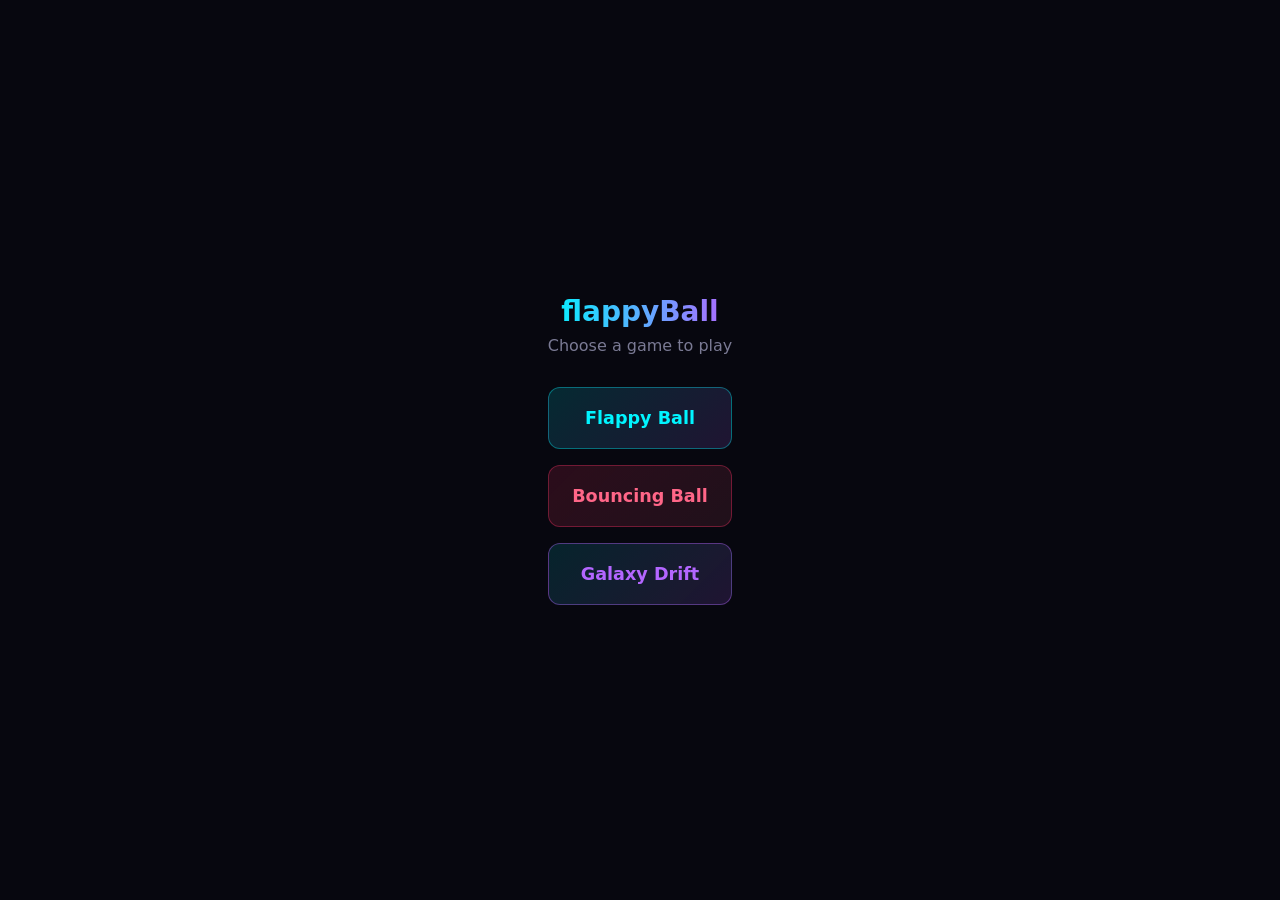
<file: index.html>
<!DOCTYPE html>
<html lang="en">
<head>
  <meta charset="UTF-8">
  <meta name="viewport" content="width=device-width, initial-scale=1.0">
  <title>flappyBall — Game Hub</title>
  <style>
    * { box-sizing: border-box; margin: 0; padding: 0; }
    body {
      min-height: 100dvh;
      font-family: "Segoe UI", system-ui, sans-serif;
      background: #07070f;
      color: #eaeaf2;
      display: flex;
      align-items: center;
      justify-content: center;
      padding: 2rem;
    }
    main { max-width: 420px; text-align: center; }
    h1 {
      font-size: 1.75rem;
      margin-bottom: 0.5rem;
      background: linear-gradient(90deg, #00f5ff, #b366ff);
      -webkit-background-clip: text;
      background-clip: text;
      color: transparent;
    }
    p { color: #7a7a94; margin-bottom: 2rem; }
    .games { display: flex; flex-direction: column; gap: 1rem; }
    a {
      display: block;
      padding: 1.25rem;
      border-radius: 12px;
      text-decoration: none;
      font-weight: 600;
      font-size: 1.1rem;
      transition: transform 0.15s ease;
    }
    a:hover { transform: scale(1.03); }
    .flappy {
      background: linear-gradient(135deg, rgba(0,245,255,0.15), rgba(179,102,255,0.15));
      border: 1px solid rgba(0, 245, 255, 0.35);
      color: #00f5ff;
    }
    .bounce {
      background: linear-gradient(135deg, rgba(255,51,102,0.15), rgba(255,100,130,0.1));
      border: 1px solid rgba(255, 51, 102, 0.35);
      color: #ff6688;
    }
    .galaxy {
      background: linear-gradient(135deg, rgba(0,245,255,0.12), rgba(179,102,255,0.15));
      border: 1px solid rgba(179, 102, 255, 0.4);
      color: #b366ff;
    }
  </style>
</head>
<body>
  <main>
    <h1>flappyBall</h1>
    <p>Choose a game to play</p>
    <nav class="games">
      <a class="flappy" href="flappy-ball/index.html">Flappy Ball</a>
      <a class="bounce" href="bouncing-ball/index.html">Bouncing Ball</a>
      <a class="galaxy" href="galaxy-drift/index.html">Galaxy Drift</a>
    </nav>
  </main>
</body>
</html>
</file>
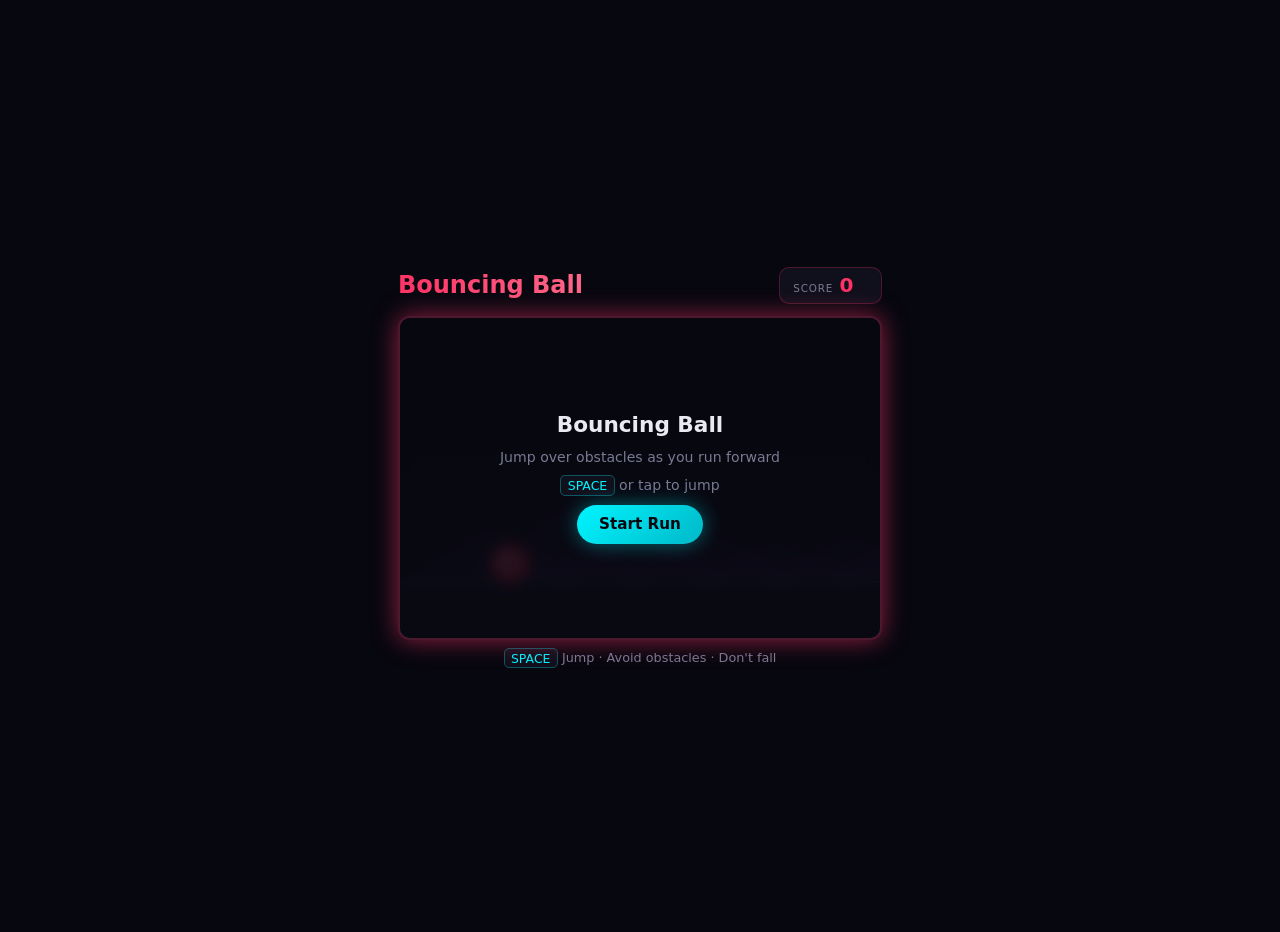
<file: bouncing-ball/index.html>
<!DOCTYPE html>
<html lang="en">
<head>
  <meta charset="UTF-8">
  <meta name="viewport" content="width=device-width, initial-scale=1.0, user-scalable=no">
  <title>Bouncing Ball Runner</title>
  <link rel="stylesheet" href="style.css">
</head>
<body>
  <div class="game-wrapper">
    <header class="hud">
      <h1 class="title">Bouncing Ball</h1>
      <div class="score-panel">
        <span class="label">Score</span>
        <span id="score" class="score-value">0</span>
      </div>
    </header>

    <div class="arena-container" id="gameArea">
      <canvas id="arena" width="480" height="320" aria-label="Bouncing ball runner"></canvas>

      <div id="startOverlay" class="overlay">
        <p class="overlay-title">Bouncing Ball</p>
        <p class="overlay-hint">Jump over obstacles as you run forward</p>
        <p class="overlay-controls"><kbd>SPACE</kbd> or tap to jump</p>
        <button id="startBtn" class="btn btn-primary" type="button">Start Run</button>
      </div>

      <div id="gameOverOverlay" class="overlay hidden">
        <p class="overlay-title game-over-text">GAME OVER</p>
        <p class="final-score">Score: <span id="finalScore">0</span></p>
        <button id="restartBtn" class="btn btn-primary" type="button">Try Again</button>
      </div>
    </div>

    <footer class="hint">
      <kbd>SPACE</kbd> Jump · Avoid obstacles · Don't fall
    </footer>
  </div>

  <script src="script.js"></script>
</body>
</html>
</file>
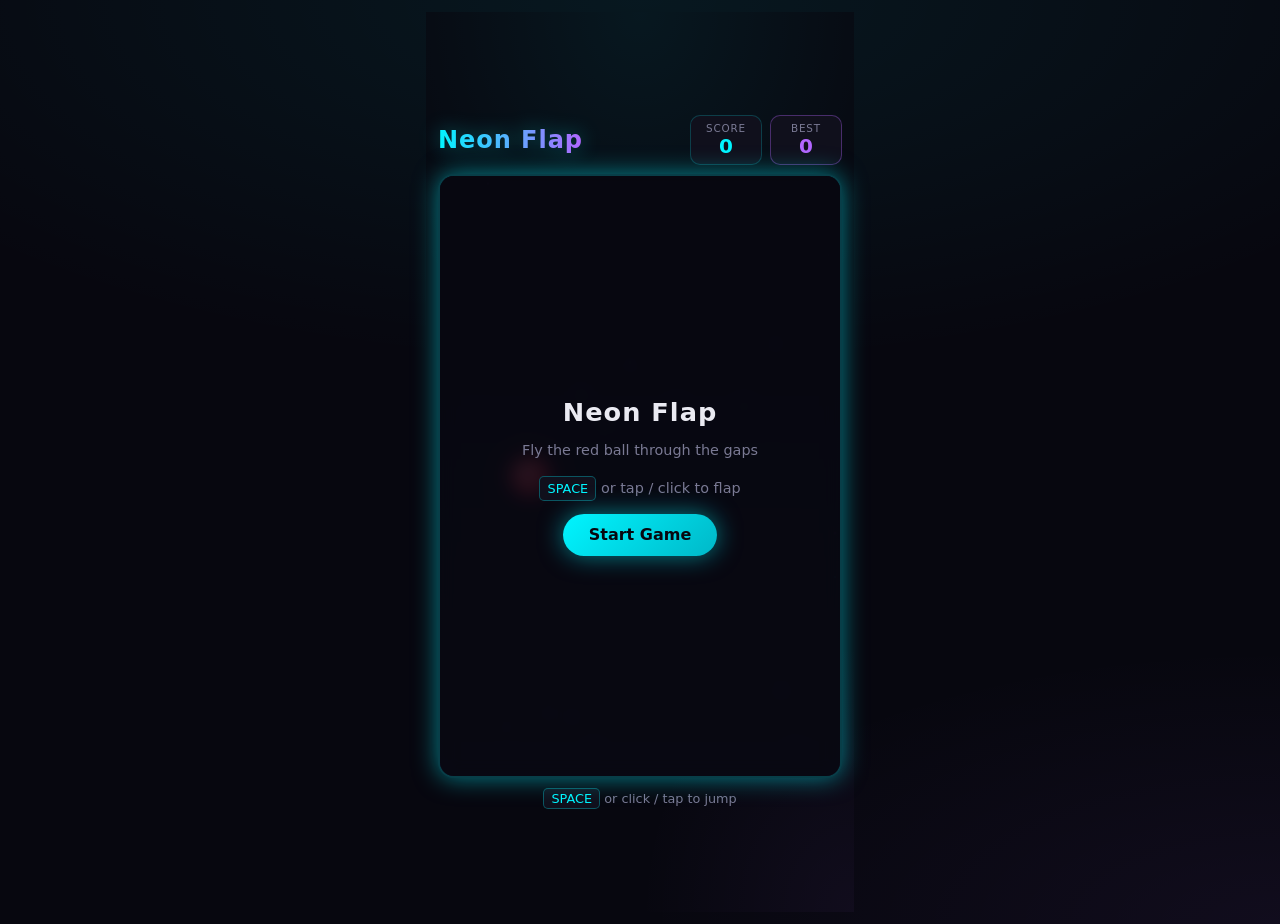
<file: flappy-ball/index.html>
<!DOCTYPE html>
<html lang="en">
<head>
  <meta charset="UTF-8">
  <meta name="viewport" content="width=device-width, initial-scale=1.0, user-scalable=no">
  <title>Neon Flap</title>
  <link rel="stylesheet" href="style.css">
</head>
<body>
  <div class="game-wrapper">
    <header class="hud">
      <h1 class="title">Neon Flap</h1>
      <div class="scores">
        <div class="score-panel">
          <span class="label">Score</span>
          <span id="score" class="score-value">0</span>
        </div>
        <div class="score-panel best">
          <span class="label">Best</span>
          <span id="bestScore" class="score-value">0</span>
        </div>
      </div>
    </header>

    <div class="canvas-container" id="gameArea">
      <canvas id="gameCanvas" width="400" height="600" aria-label="Neon Flap game"></canvas>

      <div id="startOverlay" class="overlay">
        <p class="overlay-title">Neon Flap</p>
        <p class="overlay-hint">Fly the red ball through the gaps</p>
        <p class="overlay-controls">
          <kbd>SPACE</kbd> or tap / click to flap
        </p>
        <button id="startBtn" class="btn btn-primary" type="button">Start Game</button>
      </div>

      <div id="gameOverOverlay" class="overlay hidden">
        <p class="overlay-title game-over-text">GAME OVER</p>
        <p class="final-score">Score: <span id="finalScore">0</span></p>
        <p class="final-best">Best: <span id="finalBest">0</span></p>
        <button id="restartBtn" class="btn btn-primary" type="button">Play Again</button>
      </div>
    </div>

    <footer class="controls-hint">
      <kbd>SPACE</kbd> or click / tap to jump
    </footer>
  </div>

  <script src="script.js"></script>
</body>
</html>
</file>
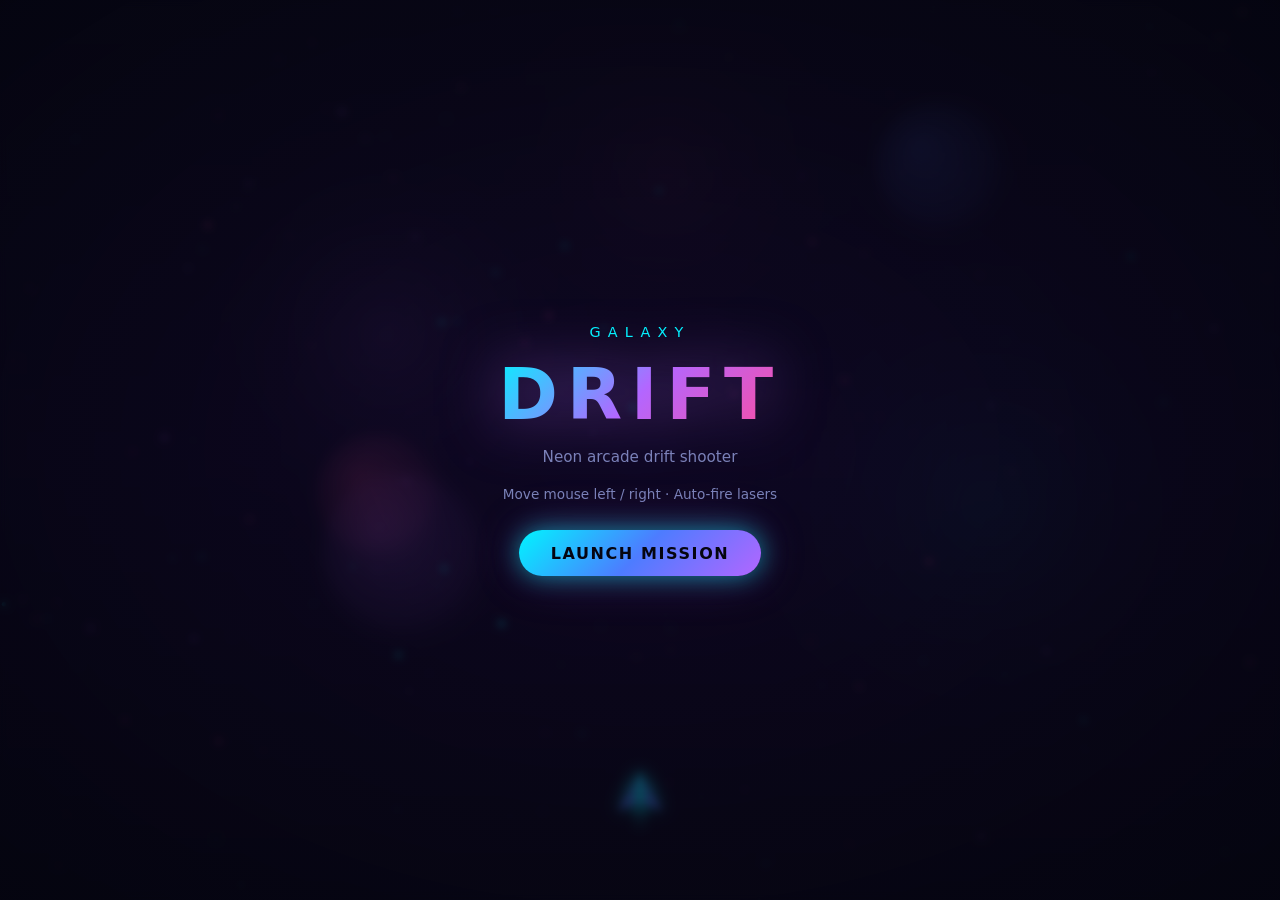
<file: galaxy-drift/index.html>
<!DOCTYPE html>
<html lang="en">
<head>
  <meta charset="UTF-8">
  <meta name="viewport" content="width=device-width, initial-scale=1.0, user-scalable=no">
  <title>Galaxy Drift</title>
  <link rel="stylesheet" href="style.css">
</head>
<body>
  <div class="app">
    <canvas id="gameCanvas" aria-label="Galaxy Drift game"></canvas>

    <div id="startMenu" class="panel menu-panel">
      <p class="title-glow">GALAXY</p>
      <h1 class="title-main">DRIFT</h1>
      <p class="title-sub">Neon arcade drift shooter</p>
      <p class="menu-hint">Move mouse left / right · Auto-fire lasers</p>
      <button id="startBtn" class="btn btn-glow" type="button">Launch Mission</button>
    </div>

    <div id="hud" class="hud hidden">
      <div class="hud-block score-block">
        <span class="hud-label">Score</span>
        <span id="scoreDisplay" class="hud-value">0</span>
      </div>
      <div class="hud-block combo-block">
        <span class="hud-label">Combo</span>
        <span id="comboDisplay" class="hud-value combo">×1</span>
      </div>
      <div class="hud-block wave-block">
        <span class="hud-label">Wave</span>
        <span id="waveDisplay" class="hud-value">1</span>
      </div>
    </div>

    <div id="eventBanner" class="event-banner hidden"></div>

    <div id="gameOverPanel" class="panel gameover-panel hidden">
      <p class="go-label">Mission Failed</p>
      <h2 class="go-title">GAME OVER</h2>
      <p class="go-score">Score <span id="finalScore">0</span></p>
      <p class="go-best">Best <span id="bestScore">0</span></p>
      <button id="restartBtn" class="btn btn-glow" type="button">Drift Again</button>
    </div>
  </div>

  <script src="script.js"></script>
</body>
</html>
</file>
<file: bouncing-ball/style.css>
*,
*::before,
*::after {
  box-sizing: border-box;
  margin: 0;
  padding: 0;
}

:root {
  --bg-deep: #07070f;
  --bg-panel: #10101c;
  --neon-red: #ff3366;
  --neon-cyan: #00f5ff;
  --text: #eaeaf2;
  --text-muted: #7a7a94;
  --glow-red: 0 0 24px rgba(255, 51, 102, 0.55);
  --glow-cyan: 0 0 20px rgba(0, 245, 255, 0.4);
}

html,
body {
  min-height: 100%;
  min-height: 100dvh;
  font-family: "Segoe UI", system-ui, sans-serif;
  background: var(--bg-deep);
  color: var(--text);
  display: flex;
  align-items: center;
  justify-content: center;
  padding: 1rem;
  touch-action: manipulation;
  -webkit-tap-highlight-color: transparent;
}

.game-wrapper {
  width: 100%;
  max-width: 520px;
}

.hud {
  display: flex;
  align-items: center;
  justify-content: space-between;
  margin-bottom: 0.75rem;
  gap: 0.5rem;
}

.title {
  font-size: clamp(1.2rem, 4vw, 1.5rem);
  font-weight: 700;
  background: linear-gradient(90deg, var(--neon-red), #ff6688);
  -webkit-background-clip: text;
  background-clip: text;
  color: transparent;
}

.score-panel {
  display: flex;
  align-items: baseline;
  gap: 0.4rem;
  padding: 0.35rem 0.85rem;
  background: var(--bg-panel);
  border-radius: 10px;
  border: 1px solid rgba(255, 51, 102, 0.25);
}

.score-panel .label {
  font-size: 0.65rem;
  text-transform: uppercase;
  letter-spacing: 0.08em;
  color: var(--text-muted);
}

.score-value {
  font-size: 1.25rem;
  font-weight: 700;
  color: var(--neon-red);
  font-variant-numeric: tabular-nums;
  min-width: 2ch;
}

.arena-container {
  position: relative;
  border-radius: 12px;
  overflow: hidden;
  border: 2px solid rgba(255, 51, 102, 0.25);
  box-shadow: var(--glow-red), inset 0 0 30px rgba(0, 0, 0, 0.4);
  background: var(--bg-panel);
  cursor: pointer;
}

#arena {
  display: block;
  width: 100%;
  height: auto;
  aspect-ratio: 480 / 320;
}

.overlay {
  position: absolute;
  inset: 0;
  display: flex;
  flex-direction: column;
  align-items: center;
  justify-content: center;
  gap: 0.75rem;
  padding: 1.25rem;
  text-align: center;
  background: rgba(7, 7, 15, 0.88);
  backdrop-filter: blur(6px);
  transition: opacity 0.3s ease, visibility 0.3s ease;
}

.overlay.hidden {
  opacity: 0;
  visibility: hidden;
  pointer-events: none;
}

.overlay-title {
  font-size: 1.35rem;
  font-weight: 700;
}

.overlay-hint,
.overlay-controls,
.final-score {
  color: var(--text-muted);
  font-size: 0.88rem;
}

.game-over-text {
  font-size: 1.75rem;
  color: var(--neon-red);
  text-shadow: var(--glow-red);
}

.final-score span {
  color: var(--neon-cyan);
  font-weight: 700;
}

.overlay-controls kbd,
.hint kbd {
  padding: 0.1rem 0.4rem;
  background: var(--bg-panel);
  border: 1px solid rgba(0, 245, 255, 0.3);
  border-radius: 5px;
  font-family: inherit;
  font-size: 0.78rem;
  color: var(--neon-cyan);
}

.btn {
  font-family: inherit;
  font-size: 0.95rem;
  font-weight: 600;
  padding: 0.65rem 1.4rem;
  border: none;
  border-radius: 999px;
  cursor: pointer;
  transition: transform 0.15s ease;
}

.btn-primary {
  color: var(--bg-deep);
  background: linear-gradient(135deg, var(--neon-cyan), #00b8c8);
  box-shadow: var(--glow-cyan);
}

.btn-primary:hover {
  transform: scale(1.04);
}

.hint {
  margin-top: 0.65rem;
  text-align: center;
  font-size: 0.8rem;
  color: var(--text-muted);
}
</file>
<file: flappy-ball/style.css>
/* ===== Reset & variables ===== */
*,
*::before,
*::after {
  box-sizing: border-box;
  margin: 0;
  padding: 0;
}

:root {
  --bg-deep: #07070f;
  --bg-panel: #10101c;
  --neon-red: #ff3366;
  --neon-cyan: #00f5ff;
  --neon-purple: #b366ff;
  --text: #eaeaf2;
  --text-muted: #7a7a94;
  --glow-cyan: 0 0 24px rgba(0, 245, 255, 0.5);
  --glow-red: 0 0 24px rgba(255, 51, 102, 0.6);
}

html,
body {
  min-height: 100%;
  min-height: 100dvh;
  font-family: "Segoe UI", system-ui, sans-serif;
  background: var(--bg-deep);
  color: var(--text);
  display: flex;
  align-items: center;
  justify-content: center;
  padding: 0.75rem;
  touch-action: manipulation;
  -webkit-tap-highlight-color: transparent;
  background-image:
    radial-gradient(ellipse 70% 40% at 50% 0%, rgba(0, 245, 255, 0.07), transparent),
    radial-gradient(ellipse 50% 30% at 100% 100%, rgba(179, 102, 255, 0.06), transparent);
}

.game-wrapper {
  width: 100%;
  max-width: 420px;
}

/* ===== HUD ===== */
.hud {
  display: flex;
  align-items: center;
  justify-content: space-between;
  margin-bottom: 0.6rem;
  gap: 0.5rem;
}

.title {
  font-size: clamp(1.1rem, 4vw, 1.5rem);
  font-weight: 700;
  letter-spacing: 0.04em;
  background: linear-gradient(90deg, var(--neon-cyan), var(--neon-purple));
  -webkit-background-clip: text;
  background-clip: text;
  color: transparent;
  filter: drop-shadow(0 0 10px rgba(0, 245, 255, 0.35));
}

.scores {
  display: flex;
  gap: 0.5rem;
}

.score-panel {
  display: flex;
  flex-direction: column;
  align-items: center;
  padding: 0.35rem 0.75rem;
  background: var(--bg-panel);
  border-radius: 10px;
  border: 1px solid rgba(0, 245, 255, 0.2);
  min-width: 4.5rem;
}

.score-panel.best {
  border-color: rgba(179, 102, 255, 0.35);
}

.score-panel .label {
  font-size: 0.65rem;
  text-transform: uppercase;
  letter-spacing: 0.08em;
  color: var(--text-muted);
}

.score-value {
  font-size: 1.25rem;
  font-weight: 700;
  font-variant-numeric: tabular-nums;
  color: var(--neon-cyan);
}

.score-panel.best .score-value {
  color: var(--neon-purple);
}

/* ===== Canvas ===== */
.canvas-container {
  position: relative;
  width: 100%;
  border-radius: 16px;
  overflow: hidden;
  border: 2px solid rgba(0, 245, 255, 0.22);
  box-shadow: var(--glow-cyan), inset 0 0 40px rgba(0, 0, 0, 0.45);
  background: #0a0a14;
  cursor: pointer;
}

#gameCanvas {
  display: block;
  width: 100%;
  height: auto;
  aspect-ratio: 400 / 600;
  vertical-align: middle;
}

/* ===== Overlays ===== */
.overlay {
  position: absolute;
  inset: 0;
  display: flex;
  flex-direction: column;
  align-items: center;
  justify-content: center;
  gap: 0.85rem;
  padding: 1.5rem;
  text-align: center;
  background: rgba(7, 7, 15, 0.88);
  backdrop-filter: blur(8px);
  transition: opacity 0.35s ease, visibility 0.35s ease;
}

.overlay.hidden {
  opacity: 0;
  visibility: hidden;
  pointer-events: none;
}

.overlay-title {
  font-size: clamp(1.25rem, 5vw, 1.6rem);
  font-weight: 700;
  letter-spacing: 0.04em;
}

.overlay-hint,
.overlay-controls,
.final-score,
.final-best {
  color: var(--text-muted);
  font-size: 0.9rem;
  line-height: 1.5;
}

.game-over-text {
  font-size: clamp(1.6rem, 7vw, 2.2rem);
  color: var(--neon-red);
  text-shadow: var(--glow-red);
  animation: pulse 1.2s ease-in-out infinite;
}

@keyframes pulse {
  0%,
  100% {
    opacity: 1;
  }
  50% {
    opacity: 0.8;
  }
}

.final-score span,
.final-best span {
  font-weight: 700;
  color: var(--neon-cyan);
}

.final-best span {
  color: var(--neon-purple);
}

.overlay-controls kbd,
.controls-hint kbd {
  display: inline-block;
  padding: 0.12rem 0.45rem;
  background: var(--bg-panel);
  border: 1px solid rgba(0, 245, 255, 0.3);
  border-radius: 5px;
  font-family: inherit;
  font-size: 0.8rem;
  color: var(--neon-cyan);
}

/* ===== Buttons ===== */
.btn {
  font-family: inherit;
  font-size: 1rem;
  font-weight: 600;
  padding: 0.7rem 1.6rem;
  border: none;
  border-radius: 999px;
  cursor: pointer;
  transition: transform 0.15s ease, box-shadow 0.15s ease;
}

.btn-primary {
  color: var(--bg-deep);
  background: linear-gradient(135deg, var(--neon-cyan), #00b8c8);
  box-shadow: var(--glow-cyan);
}

.btn-primary:hover {
  transform: scale(1.04);
}

.btn-primary:active {
  transform: scale(0.97);
}

.controls-hint {
  margin-top: 0.6rem;
  text-align: center;
  font-size: 0.8rem;
  color: var(--text-muted);
}

@media (max-width: 380px) {
  .hud {
    flex-direction: column;
    align-items: stretch;
    text-align: center;
  }

  .scores {
    justify-content: center;
  }
}
</file>
<file: galaxy-drift/style.css>
/* ===== Galaxy Drift — UI & layout ===== */
*,
*::before,
*::after {
  box-sizing: border-box;
  margin: 0;
  padding: 0;
}

:root {
  --space: #050510;
  --cyan: #00f5ff;
  --blue: #4d7cff;
  --purple: #b366ff;
  --pink: #ff4d9e;
  --gold: #ffd54a;
  --text: #e8ecff;
  --muted: #7a82b8;
}

html,
body {
  width: 100%;
  height: 100%;
  overflow: hidden;
  font-family: "Segoe UI", system-ui, sans-serif;
  background: var(--space);
  color: var(--text);
  touch-action: none;
  user-select: none;
}

.app {
  position: relative;
  width: 100vw;
  height: 100vh;
  height: 100dvh;
}

#gameCanvas {
  display: block;
  width: 100%;
  height: 100%;
  cursor: none;
}

/* ===== HUD ===== */
.hud {
  position: absolute;
  top: 1rem;
  left: 1rem;
  right: 1rem;
  display: flex;
  gap: 0.75rem;
  justify-content: center;
  flex-wrap: wrap;
  pointer-events: none;
  z-index: 10;
  transition: opacity 0.4s ease;
}

.hud.hidden {
  opacity: 0;
}

.hud-block {
  padding: 0.5rem 1rem;
  background: rgba(8, 10, 28, 0.75);
  border: 1px solid rgba(0, 245, 255, 0.25);
  border-radius: 10px;
  backdrop-filter: blur(8px);
  box-shadow: 0 0 20px rgba(0, 245, 255, 0.15);
  min-width: 90px;
  text-align: center;
}

.hud-label {
  display: block;
  font-size: 0.6rem;
  letter-spacing: 0.15em;
  text-transform: uppercase;
  color: var(--muted);
}

.hud-value {
  font-size: 1.35rem;
  font-weight: 700;
  font-variant-numeric: tabular-nums;
  color: var(--cyan);
  text-shadow: 0 0 12px rgba(0, 245, 255, 0.6);
}

.hud-value.combo {
  color: var(--pink);
  text-shadow: 0 0 12px rgba(255, 77, 158, 0.6);
}

.combo-block.pulse .hud-value {
  animation: comboPulse 0.35s ease;
}

@keyframes comboPulse {
  50% {
    transform: scale(1.2);
    color: var(--gold);
  }
}

/* ===== Event banner ===== */
.event-banner {
  position: absolute;
  top: 4.5rem;
  left: 50%;
  transform: translateX(-50%);
  padding: 0.4rem 1.2rem;
  font-size: 0.85rem;
  font-weight: 600;
  letter-spacing: 0.08em;
  color: var(--gold);
  background: rgba(255, 213, 74, 0.12);
  border: 1px solid rgba(255, 213, 74, 0.4);
  border-radius: 999px;
  z-index: 11;
  animation: bannerIn 0.5s ease;
  text-shadow: 0 0 10px rgba(255, 213, 74, 0.5);
}

.event-banner.hidden {
  display: none;
}

@keyframes bannerIn {
  from {
    opacity: 0;
    transform: translateX(-50%) translateY(-10px);
  }
}

/* ===== Panels (start / game over) ===== */
.panel {
  position: absolute;
  inset: 0;
  display: flex;
  flex-direction: column;
  align-items: center;
  justify-content: center;
  gap: 0.75rem;
  z-index: 20;
  background: radial-gradient(ellipse at center, rgba(20, 10, 40, 0.5), rgba(5, 5, 16, 0.92));
  backdrop-filter: blur(4px);
}

.panel.hidden {
  display: none;
}

.menu-panel .title-glow {
  font-size: 0.9rem;
  letter-spacing: 0.5em;
  color: var(--cyan);
  animation: titleFloat 3s ease-in-out infinite;
}

.title-main {
  font-size: clamp(2.5rem, 10vw, 4.5rem);
  font-weight: 800;
  letter-spacing: 0.12em;
  background: linear-gradient(135deg, var(--cyan), var(--purple), var(--pink));
  -webkit-background-clip: text;
  background-clip: text;
  color: transparent;
  filter: drop-shadow(0 0 30px rgba(179, 102, 255, 0.5));
  animation: titlePulse 2.5s ease-in-out infinite;
}

@keyframes titleFloat {
  0%,
  100% {
    opacity: 0.7;
    transform: translateY(0);
  }
  50% {
    opacity: 1;
    transform: translateY(-6px);
  }
}

@keyframes titlePulse {
  0%,
  100% {
    filter: drop-shadow(0 0 24px rgba(0, 245, 255, 0.4));
  }
  50% {
    filter: drop-shadow(0 0 40px rgba(255, 77, 158, 0.6));
  }
}

.title-sub {
  color: var(--muted);
  font-size: 0.95rem;
  margin-bottom: 0.5rem;
}

.menu-hint {
  font-size: 0.85rem;
  color: var(--muted);
  margin-bottom: 1rem;
}

/* ===== Buttons ===== */
.btn {
  font-family: inherit;
  font-size: 1rem;
  font-weight: 700;
  letter-spacing: 0.1em;
  text-transform: uppercase;
  padding: 0.85rem 2rem;
  border: none;
  border-radius: 999px;
  cursor: pointer;
  transition: transform 0.2s ease, box-shadow 0.2s ease;
}

.btn-glow {
  color: var(--space);
  background: linear-gradient(135deg, var(--cyan), var(--blue), var(--purple));
  box-shadow:
    0 0 24px rgba(0, 245, 255, 0.5),
    0 0 48px rgba(179, 102, 255, 0.25);
}

.btn-glow:hover {
  transform: scale(1.06);
  box-shadow:
    0 0 32px rgba(0, 245, 255, 0.8),
    0 0 60px rgba(255, 77, 158, 0.35);
}

.btn-glow:active {
  transform: scale(0.98);
}

/* ===== Game over ===== */
.gameover-panel .go-label {
  font-size: 0.8rem;
  letter-spacing: 0.3em;
  color: var(--pink);
  text-transform: uppercase;
}

.go-title {
  font-size: clamp(2rem, 8vw, 3rem);
  color: var(--cyan);
  text-shadow: 0 0 30px rgba(0, 245, 255, 0.7);
  animation: shakeText 0.6s ease;
}

@keyframes shakeText {
  0%,
  100% {
    transform: translateX(0);
  }
  25% {
    transform: translateX(-4px);
  }
  75% {
    transform: translateX(4px);
  }
}

.go-score,
.go-best {
  font-size: 1rem;
  color: var(--muted);
}

.go-score span,
.go-best span {
  color: var(--cyan);
  font-weight: 700;
  font-size: 1.25rem;
}

.go-best span {
  color: var(--purple);
}
</file>
